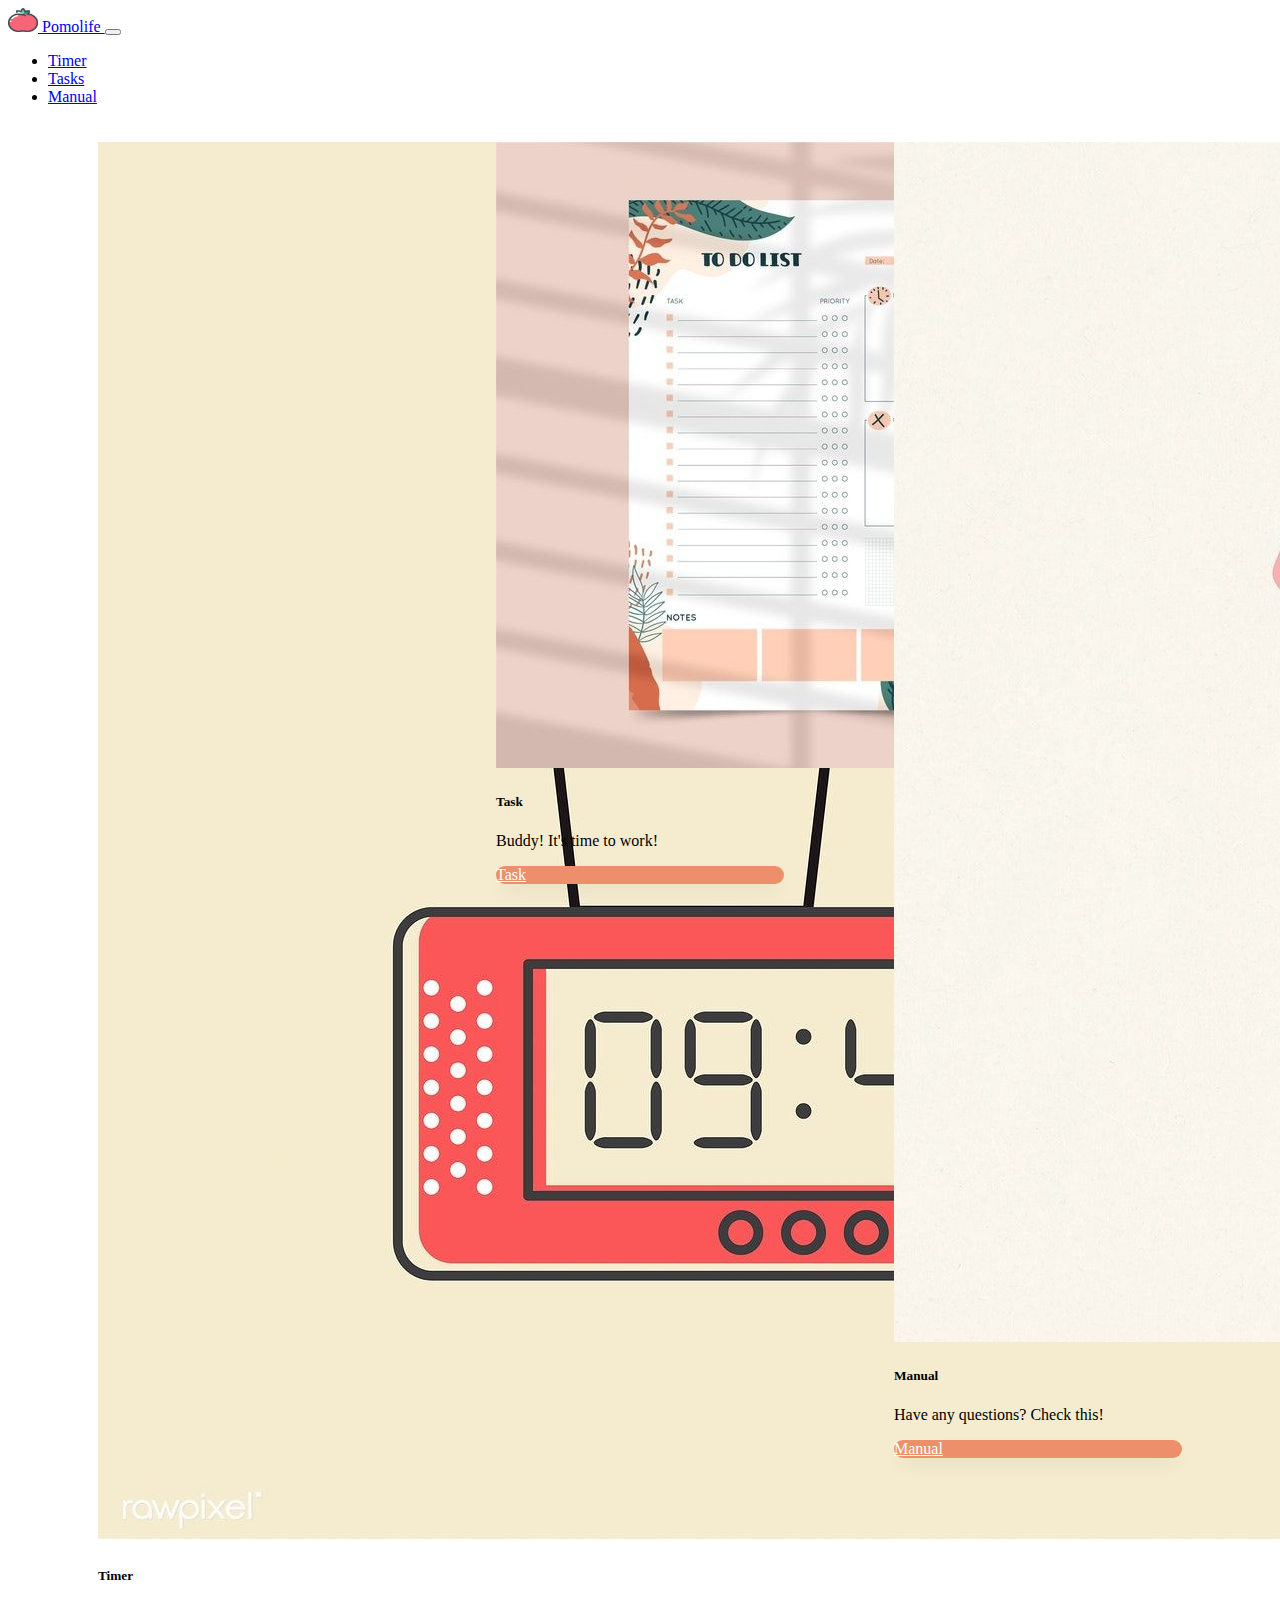
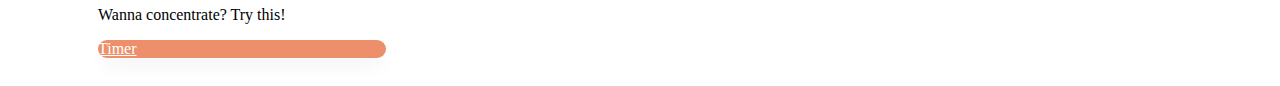
<file: index.html>
<!DOCTYPE html>
<html lang="en">

<head>
    <meta charset="utf-8">
    <meta name="viewport" content="width=device-width, initial-scale=1">
    <title>Pomolife | Home</title>
    <link rel="icon" href="icon/timer.ico">
    <link href="https://cdn.jsdelivr.net/npm/bootstrap@5.0.0-beta3/dist/css/bootstrap.min.css" rel="stylesheet"
        integrity="sha384-eOJMYsd53ii+scO/bJGFsiCZc+5NDVN2yr8+0RDqr0Ql0h+rP48ckxlpbzKgwra6" crossorigin="anonymous">
    <style>
        .btn.btn-round {
            border-radius: 40px;
            box-shadow: 0px 10px 20px -6px rgb(0 0 0 / 12%);
            display: block;
            width: 100%;
        }

        .btn.btn-primary {
            background: #ec8f6a;
            border-color: #ec8f6a;
            color: #fff;
        }

        .card {
            margin: 20px;
        }

        .cards {
            display: flex;
            flex-wrap: wrap;
            justify-content: space-evenly;
        }
    </style>
</head>

<body>
    <!-- navbar -->
    <nav class="navbar navbar-expand-lg navbar-light bg-light">
        <div class="container-fluid">
            <a class="navbar-brand" href="index.html">
                <img src="icon/tomato.png" alt="" width="30" height="24" class="d-inline-block align-text-top">
                Pomolife
            </a>

            <button class="navbar-toggler" type="button" data-bs-toggle="collapse"
                data-bs-target="#navbarSupportedContent" aria-controls="navbarSupportedContent" aria-expanded="false"
                aria-label="Toggle navigation">
                <span class="navbar-toggler-icon"></span>
            </button>
            <div class="collapse navbar-collapse" id="navbarSupportedContent">
                <ul class="navbar-nav me-auto mb-2 mb-lg-0">
                    <li class="nav-item">
                        <a class="nav-link" aria-current="page" href="timer.html">Timer</a>
                    </li>
                    <li class="nav-item">
                        <a class="nav-link" href="task.html">Tasks</a>
                    </li>
                    <li class="nav-item">
                        <a class="nav-link" href="manual.html">Manual</a>
                    </li>
                </ul>
            </div>
        </div>
    </nav>


    <div class="cards">
        <div class="card" style="width: 18rem;">
            <a href="timer.html"><img src="icon/timer.png" class="card-img-top"></a>
            <div class="card-body">
                <h5 class="card-title">Timer</h5>
                <p class="card-text">Wanna concentrate? Try this!</p>
                <a href="timer.html" class="btn mb-2 mb-md-0 btn-primary btn-block btn-round">Timer</a>

            </div>
        </div>

        <div class="card" style="width: 18rem;">
            <a href="task.html"><img src="icon/task.png" class="card-img-top"></a>
            <div class="card-body">
                <h5 class="card-title">Task</h5>
                <p class="card-text">Buddy! It's time to work!</p>
                <a href="task.html" class="btn mb-2 mb-md-0 btn-primary btn-block btn-round">Task</a>

            </div>
        </div>

        <div class="card" style="width: 18rem;">
            <a href="manual.html"><img src="icon/manual.png" class="card-img-top"></a>
            <div class="card-body">
                <h5 class="card-title">Manual</h5>
                <p class="card-text">Have any questions? Check this!</p>
                <a href="manual.html" class="btn mb-2 mb-md-0 btn-primary btn-block btn-round">Manual</a>

            </div>
        </div>
    </div>
    <script src="https://cdn.jsdelivr.net/npm/bootstrap@5.0.1/dist/js/bootstrap.bundle.min.js"
        integrity="sha384-gtEjrD/SeCtmISkJkNUaaKMoLD0//ElJ19smozuHV6z3Iehds+3Ulb9Bn9Plx0x4"
        crossorigin="anonymous"></script>
</body>

</html>
</file>
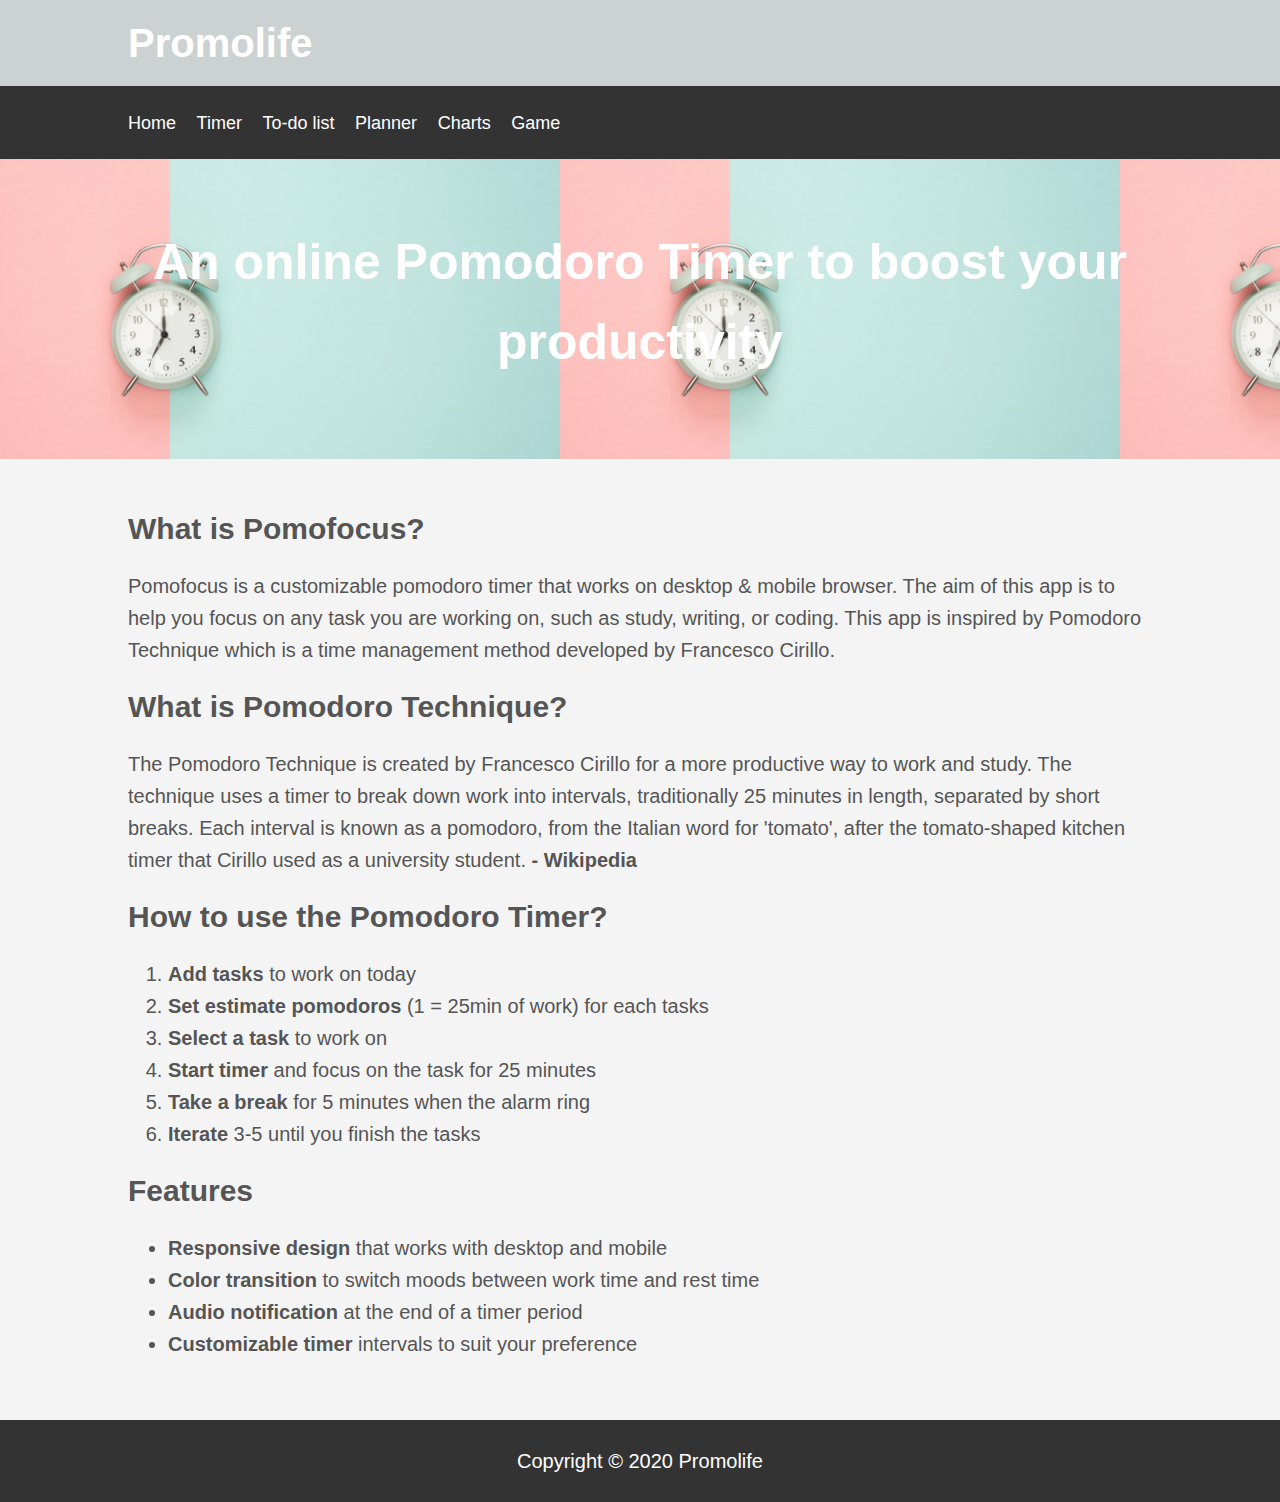
<file: pomolife1/index.html>
<!DOCTYPE html>
<html>
<head>
    <title>Promolife</title>
    <link rel="stylesheet" type="text/css" href="css/style.css">
</head>

<body>
    <header id="main-header">
        <div class="container">
            <h1>Promolife</h1>
        </div>
    </header>

    <nav id="navbar">
        <div class="container">
            <ul>
                <li><a href="#">Home</a></li>
                <li><a href="#">Timer</a></li>
                <li><a href="#">To-do list</a></li>
                <li><a href="#">Planner</a></li>
                <li><a href="#">Charts</a></li>
                <li><a href="#">Game</a></li>
            </ul>
        </div>
    </nav>

    <section id="showcase">
        <div class="container">
            <h1>An online Pomodoro Timer to boost your productivity</h1>
        </div>
    </section>

    <div class="container">
        <section id="p1">
            <h2>What is Pomofocus?</h2>
            <p>Pomofocus is a customizable pomodoro timer that works on desktop & mobile browser. The aim of this app is to help you focus on any task you are working on, such as study, writing, or coding. This app is inspired by Pomodoro Technique which is a time management method developed by Francesco Cirillo.</p>
        </section>
        <section id="p2">
            <h2>What is Pomodoro Technique?</h2>
            <p>The Pomodoro Technique is created by Francesco Cirillo for a more productive way to work and study. The technique uses a timer to break down work into intervals, traditionally 25 minutes in length, separated by short breaks. Each interval is known as a pomodoro, from the Italian word for 'tomato', after the tomato-shaped kitchen timer that Cirillo used as a university student. <b>- Wikipedia</b></p>
        </section>
        <section id="p3">
            <h2>How to use the Pomodoro Timer?</h2>
            <ol>
                <li><b>Add tasks</b> to work on today</li>
                <li><b>Set estimate pomodoros</b> (1 = 25min of work) for each tasks</li>
                <li><b>Select a task</b> to work on</li>
                <li><b>Start timer</b> and focus on the task for 25 minutes</li>
                <li><b>Take a break</b> for 5 minutes when the alarm ring</li>
                <li><b>Iterate</b> 3-5 until you finish the tasks</li>
            </ol>
        </section>
        <section id="p4">
            <h2>Features</h2>
            <ul>
                <li><b>Responsive design</b> that works with desktop and mobile</li>
                <li><b>Color transition</b> to switch moods between work time and rest time</li>
                <li><b>Audio notification</b> at the end of a timer period</li>
                <li><b>Customizable timer</b> intervals to suit your preference</li>
            </ul>
        </section>
    </div>

    <footer id="main-footer">
        <p>Copyright &copy; 2020 Promolife</p>
    </footer>
</body>
</html>
</file>
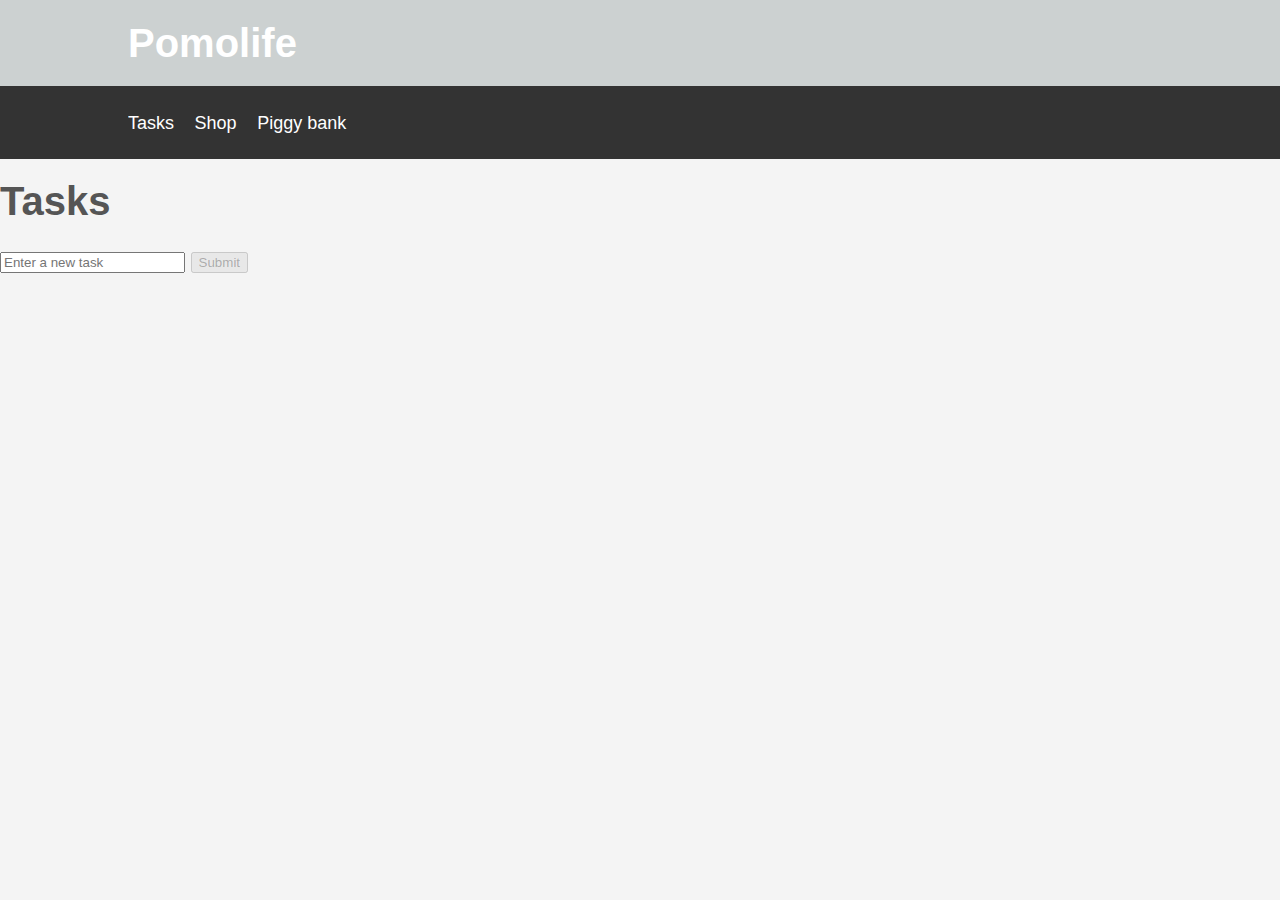
<file: pomolife2/index.html>
<!DOCTYPE html>
<html lang="en">

<head>
    <title>Pomolife</title>
    <link rel="stylesheet" type="text/css" href="css/style.css">
    <script src="js/index.js"></script>
</head>

<body>
    <header id="main-header">
        <div class="container">
            <h1>Pomolife</h1>
        </div>
    </header>

    <nav id="navbar">
        <div class="container">
            <ul>
                <li><a href="index.html">Tasks</a></li>
                <li><a href="shop.html">Shop</a></li>
                <li><a href="piggy.html">Piggy bank</a></li>
            </ul>
        </div>
    </nav>

    <div>
        <h1>Tasks</h1>
        <ul id="tasks"></ul>
    </div>

    <form>
        <input id="task" placeholder="Enter a new task" type="text">
        <input id="submit" type="submit">
    </form>

</body>

</html>
</file>
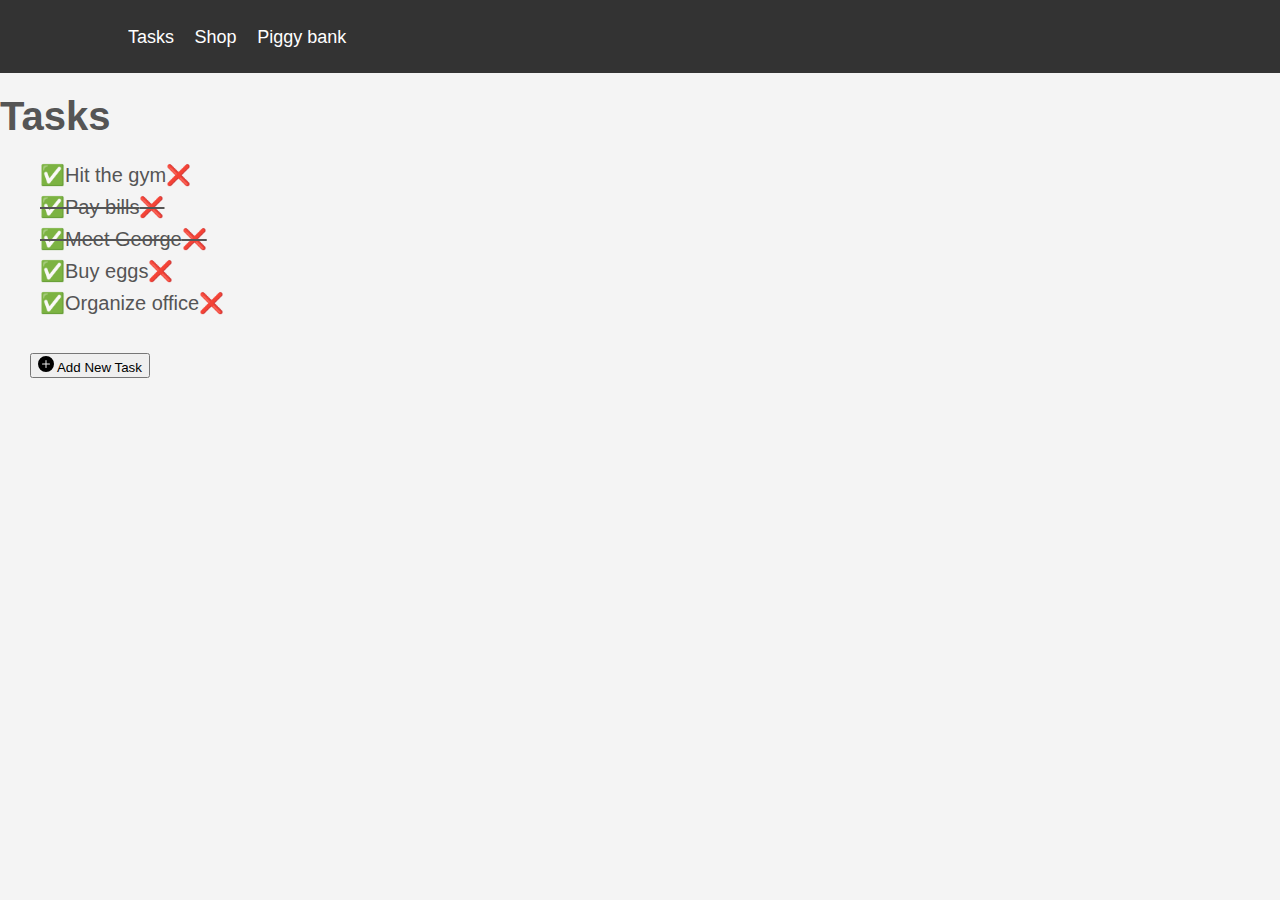
<file: pomolife4/index.html>
<!DOCTYPE html>
<html lang="en">

<head>
    <title>Pomolife</title>
    <link href="https://cdn.jsdelivr.net/npm/bootstrap@5.0.0-beta3/dist/css/bootstrap.min.css" rel="stylesheet"
        integrity="sha384-eOJMYsd53ii+scO/bJGFsiCZc+5NDVN2yr8+0RDqr0Ql0h+rP48ckxlpbzKgwra6" crossorigin="anonymous">
    <link rel="stylesheet" type="text/css" href="css/style.css">

</head>

<body>
    <!-- navbar -->
    <nav id="navbar">
        <div class="container">
            <ul>
                <li><a href="index.html">Tasks</a></li>
                <li><a href="shop.html">Shop</a></li>
                <li><a href="piggy.html">Piggy bank</a></li>
            </ul>
        </div>
    </nav>

    <!-- tasks list -->
    <div>
        <h1>Tasks</h1>
        <ul id="list">
            <li class="item"><span class="check">✅</span>Hit the gym<span class="close">❌ </span></li>
            <li class="item checked"><span class="check">✅</span>Pay bills<span class="close">❌ </span></li>
            <li class="item checked"><span class="check">✅</span>Meet George<span class="close">❌ </span></li>
            <li class="item"><span class="check">✅</span>Buy eggs<span class="close">❌ </span></li>
            <li class="item"><span class="check">✅</span>Organize office<span class="close">❌</span></li>
        </ul>
    </div>

    <!-- plus button to add a new task -->
    <div class="plus-btn-div">
        <button id="plus-btn"><svg xmlns="http://www.w3.org/2000/svg" width="16" height="16" fill="currentColor"
                class="bi bi-plus-circle-fill" viewBox="0 0 16 16">
                <path
                    d="M16 8A8 8 0 1 1 0 8a8 8 0 0 1 16 0zM8.5 4.5a.5.5 0 0 0-1 0v3h-3a.5.5 0 0 0 0 1h3v3a.5.5 0 0 0 1 0v-3h3a.5.5 0 0 0 0-1h-3v-3z" />
            </svg> Add New Task
        </button>

        <div id="dropdown" class="dropdown-content">
            <form id="plus-btn-task-form">
                <input id="plus-btn-task-input" placeholder="New task" type="text">
                <input id="plus-btn-task-submit" type="submit">
            </form>

            <p>Choose the corresponding value for the task</p>
            <select id="plus-btn-value-select">
                <option value="1">1</option>
                <option value="2">2</option>
                <option value="3">3</option>
                <option value="4">4</option>
                <option value="5">5</option>
            </select>
        </div>
    </div>


    <script src="https://cdn.jsdelivr.net/npm/bootstrap@5.0.0-beta3/dist/js/bootstrap.bundle.min.js"
        integrity="sha384-JEW9xMcG8R+pH31jmWH6WWP0WintQrMb4s7ZOdauHnUtxwoG2vI5DkLtS3qm9Ekf"
        crossorigin="anonymous"></script>
    <script src="js/index.js"></script>
</body>

</html>
</file>
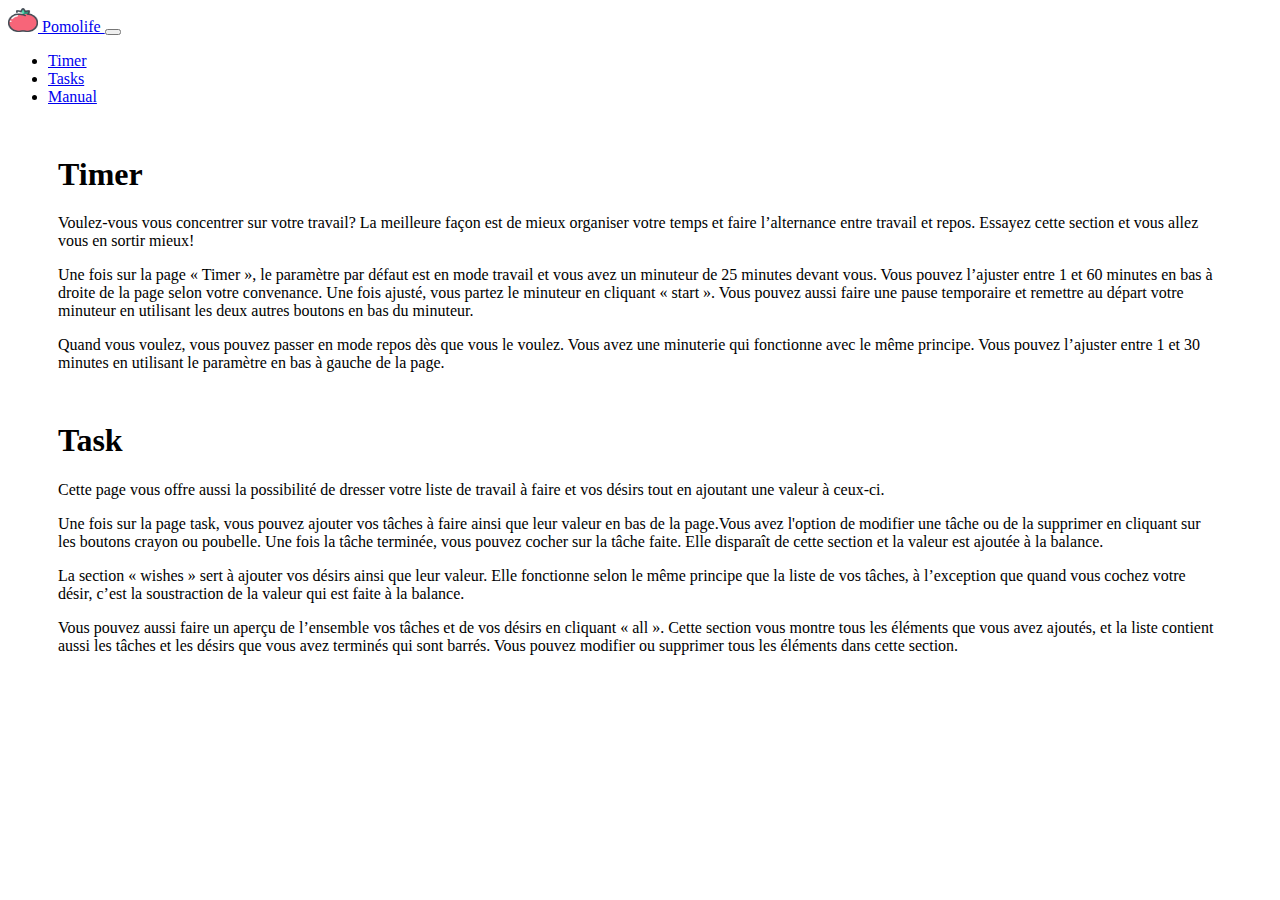
<file: manual.html>
<!DOCTYPE html>


<head>
    <title>Pomolife | Manual</title>
    <link rel="icon" href="icon/timer.ico">
    <link href="https://cdn.jsdelivr.net/npm/bootstrap@5.0.0-beta3/dist/css/bootstrap.min.css" rel="stylesheet"
        integrity="sha384-eOJMYsd53ii+scO/bJGFsiCZc+5NDVN2yr8+0RDqr0Ql0h+rP48ckxlpbzKgwra6" crossorigin="anonymous">
    <style>
        * {
            box-sizing: border-box;
        }

        .text {
            margin: 50px;
        }
    </style>
</head>

<body>
    <!-- navbar -->
    <nav class="navbar navbar-expand-lg navbar-light bg-light">
        <div class="container-fluid">
            <a class="navbar-brand" href="index.html">
                <img src="icon/tomato.png" alt="" width="30" height="24" class="d-inline-block align-text-top">
                Pomolife
            </a>

            <button class="navbar-toggler" type="button" data-bs-toggle="collapse"
                data-bs-target="#navbarSupportedContent" aria-controls="navbarSupportedContent" aria-expanded="false"
                aria-label="Toggle navigation">
                <span class="navbar-toggler-icon"></span>
            </button>
            <div class="collapse navbar-collapse" id="navbarSupportedContent">
                <ul class="navbar-nav me-auto mb-2 mb-lg-0">
                    <li class="nav-item">
                        <a class="nav-link" aria-current="page" href="timer.html">Timer</a>
                    </li>
                    <li class="nav-item">
                        <a class="nav-link" href="task.html">Tasks</a>
                    </li>
                    <li class="nav-item">
                        <a class="nav-link" href="manual.html">Manual</a>
                    </li>
                </ul>
            </div>
        </div>
    </nav>

    <div class="text">
        <h1>Timer</h1>
        <p>
            Voulez-vous vous concentrer sur votre travail? La meilleure façon est de mieux organiser votre temps et
            faire
            l’alternance entre travail et repos. Essayez cette section et vous allez vous en sortir mieux!
        </p>
        <p>
            Une fois sur la page « Timer », le paramètre par défaut est en mode travail et vous avez un minuteur de 25
            minutes
            devant vous. Vous pouvez l’ajuster entre 1 et 60 minutes en bas à droite de la page selon votre convenance.
            Une fois
            ajusté, vous partez le minuteur en cliquant « start ». Vous pouvez aussi faire une pause temporaire et
            remettre au
            départ votre minuteur en utilisant les deux autres boutons en bas du minuteur.

        </p>
        <p>Quand vous voulez, vous pouvez passer en mode repos dès que vous le voulez. Vous avez une minuterie qui
            fonctionne avec
            le même principe. Vous pouvez l’ajuster entre 1 et 30 minutes en utilisant le paramètre en bas à gauche de
            la page.
        </p>

    </div>


    <div class="text">
        <h1>Task</h1>
        <p>Cette page vous offre aussi la possibilité de dresser votre liste de travail à faire et vos désirs tout en
            ajoutant une valeur à ceux-ci.
        </p>
        <p>Une fois sur la page task, vous pouvez ajouter vos tâches à faire ainsi que leur valeur en bas de la
            page.Vous avez l'option de modifier une tâche ou de la supprimer en cliquant sur les boutons crayon ou
            poubelle. Une fois la tâche terminée, vous pouvez cocher sur la tâche faite. Elle disparaît de cette section
            et la valeur est ajoutée à la balance.
        </p>

        <p>La section « wishes » sert à ajouter vos désirs ainsi que leur valeur. Elle fonctionne selon le même principe
            que la
            liste de vos tâches, à l’exception que quand vous cochez votre désir, c’est la soustraction de la valeur qui
            est faite à
            la balance.
        </p>
        <p>
            Vous pouvez aussi faire un aperçu de l’ensemble vos tâches et de vos désirs en cliquant « all ». Cette
            section vous
            montre tous les éléments que vous avez ajoutés, et la liste contient aussi les tâches et les désirs que vous
            avez
            terminés qui sont barrés. Vous pouvez modifier ou supprimer tous les éléments dans cette section.

        </p>

    </div>


    <script src="https://cdn.jsdelivr.net/npm/bootstrap@5.0.1/dist/js/bootstrap.bundle.min.js"
        integrity="sha384-gtEjrD/SeCtmISkJkNUaaKMoLD0//ElJ19smozuHV6z3Iehds+3Ulb9Bn9Plx0x4"
        crossorigin="anonymous"></script>
</body>

</html>
</file>
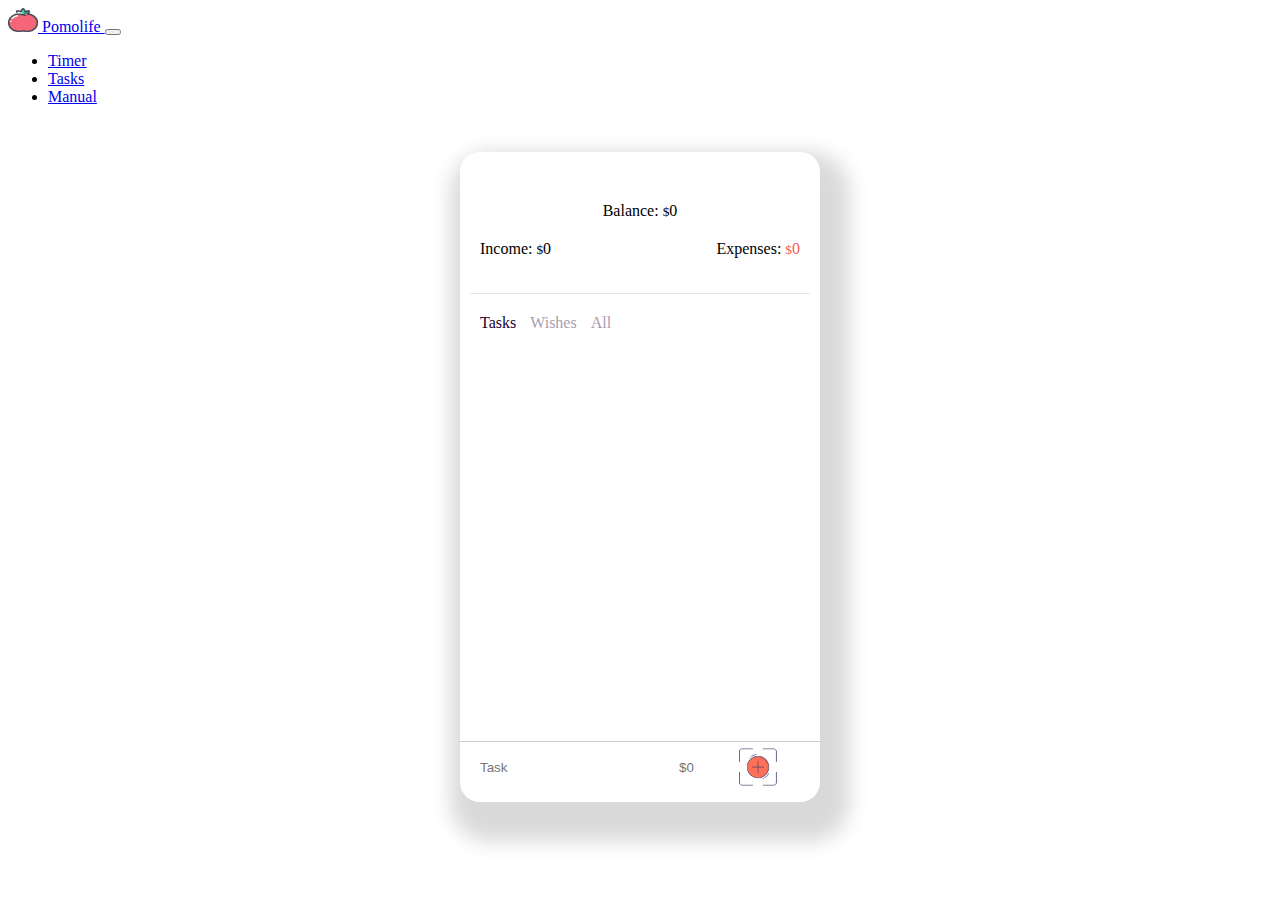
<file: task.html>
<!DOCTYPE html>
<html lang="en">

<head>
    <meta charset="utf-8">
    <meta name="viewport" content="width=device-width, initial-scale=1">
    <title>Pomolife | Task</title>
    <link rel="icon" href="icon/timer.ico">
    <link href="https://cdn.jsdelivr.net/npm/bootstrap@5.0.0-beta3/dist/css/bootstrap.min.css" rel="stylesheet"
        integrity="sha384-eOJMYsd53ii+scO/bJGFsiCZc+5NDVN2yr8+0RDqr0Ql0h+rP48ckxlpbzKgwra6" crossorigin="anonymous">
    <link rel="stylesheet" type="text/css" href="css/style.css">
</head>

<body>
    <!-- navbar -->
    <nav class="navbar navbar-expand-lg navbar-light bg-light">
        <div class="container-fluid">
            <a class="navbar-brand" href="index.html">
                <img src="icon/tomato.png" alt="" width="30" height="24" class="d-inline-block align-text-top">
                Pomolife
            </a>

            <button class="navbar-toggler" type="button" data-bs-toggle="collapse"
                data-bs-target="#navbarSupportedContent" aria-controls="navbarSupportedContent" aria-expanded="false"
                aria-label="Toggle navigation">
                <span class="navbar-toggler-icon"></span>
            </button>
            <div class="collapse navbar-collapse" id="navbarSupportedContent">
                <ul class="navbar-nav me-auto mb-2 mb-lg-0">
                    <li class="nav-item">
                        <a class="nav-link" aria-current="page" href="timer.html">Timer</a>
                    </li>
                    <li class="nav-item">
                        <a class="nav-link" href="index.html">Tasks</a>
                    </li>
                    <li class="nav-item">
                        <a class="nav-link" href="manual.html">Manual</a>
                    </li>
                </ul>
            </div>
        </div>
    </nav>

    <div class="budget-container">
        <!-- budget header div -->
        <div class="budget-header">
            <!-- balance div -->
            <div class="balance">
                <div class="title">
                    Balance:
                </div>
                <div class="value">
                    <small>$</small>0
                </div>
            </div>

            <!-- account div - income and expenses -->
            <div class="account">
                <div class="income">
                    <div class="title">
                        Income:
                    </div>
                    <div class="income-total">
                        <small>$</small>0
                    </div>
                </div>

                <div class="expenses">
                    <div class="title">
                        Expenses:
                    </div>
                    <div class="expenses-total">
                        <small>$</small>0
                    </div>
                </div>
            </div>
        </div>

        <!-- dashboard div -->
        <div class="budget-dashboard">
            <hr />
            <!-- 3 tabs -->
            <div class="toggle">
                <div class="tab1 active">Tasks</div>
                <div class="tab2">Wishes</div>
                <div class="tab3">All</div>
            </div>

            <!-- income div -->
            <div id="task">
                <!-- this is an entry list -->
                <ul class="list"></ul>
                <div class="input">
                    <input type="text" id="task-title-input" name="title" placeholder="Task">
                    <input type="number" id="task-amount-input" name="amount" placeholder="$0">
                    <div class="add-task"><img src="icon/plus.png" alt=""></div>
                </div>
            </div>

            <!-- wish div which is by default hidden-->
            <div class="hide" id="wish">
                <ul class="list"></ul>
                <div class="input">
                    <input type="text" id="wish-title-input" name="title" placeholder="Wish">
                    <input type="number" id="wish-amount-input" name="amount" placeholder="$0">
                    <div class="add-wish"><img src="icon/plus.png" alt=""></div>
                </div>
            </div>

            <!-- all div which is by default hidden-->
            <div class="hide" id="all">
                <ul class="list"></ul>
            </div>
        </div>
    </div>


    <script src="https://cdn.jsdelivr.net/npm/bootstrap@5.0.0-beta3/dist/js/bootstrap.bundle.min.js"
        integrity="sha384-JEW9xMcG8R+pH31jmWH6WWP0WintQrMb4s7ZOdauHnUtxwoG2vI5DkLtS3qm9Ekf"
        crossorigin="anonymous"></script>
    <script src="js/budget.js"></script>
</body>

</html>
</file>
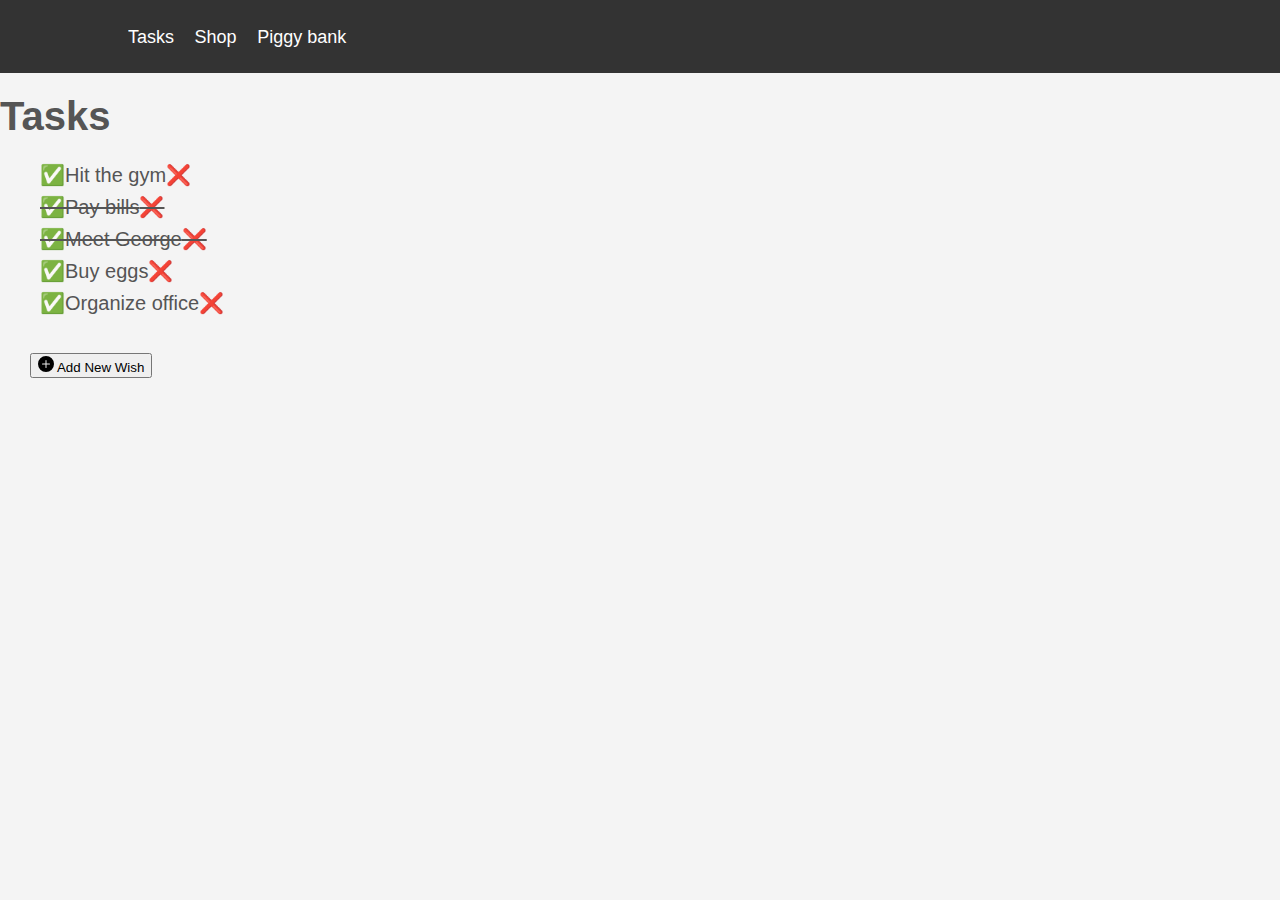
<file: pomolife4/shop.html>
<!DOCTYPE html>
<html lang="en">

<head>
    <title>Pomolife</title>
    <link href="https://cdn.jsdelivr.net/npm/bootstrap@5.0.0-beta3/dist/css/bootstrap.min.css" rel="stylesheet"
        integrity="sha384-eOJMYsd53ii+scO/bJGFsiCZc+5NDVN2yr8+0RDqr0Ql0h+rP48ckxlpbzKgwra6" crossorigin="anonymous">
    <link rel="stylesheet" type="text/css" href="css/style.css">

</head>

<body>
    <!-- navbar -->
    <nav id="navbar">
        <div class="container">
            <ul>
                <li><a href="index.html">Tasks</a></li>
                <li><a href="shop.html">Shop</a></li>
                <li><a href="piggy.html">Piggy bank</a></li>
            </ul>
        </div>
    </nav>

    <!-- tasks list -->
    <div>
        <h1>Tasks</h1>
        <ul id="list">
            <li class="item"><span class="check">✅</span>Hit the gym<span class="close">❌ </span></li>
            <li class="item checked"><span class="check">✅</span>Pay bills<span class="close">❌ </span></li>
            <li class="item checked"><span class="check">✅</span>Meet George<span class="close">❌ </span></li>
            <li class="item"><span class="check">✅</span>Buy eggs<span class="close">❌ </span></li>
            <li class="item"><span class="check">✅</span>Organize office<span class="close">❌</span></li>
        </ul>
    </div>

    <!-- plus button to add a new task -->
    <div class="plus-btn-div">
        <button id="plus-btn"><svg xmlns="http://www.w3.org/2000/svg" width="16" height="16" fill="currentColor"
                class="bi bi-plus-circle-fill" viewBox="0 0 16 16">
                <path
                    d="M16 8A8 8 0 1 1 0 8a8 8 0 0 1 16 0zM8.5 4.5a.5.5 0 0 0-1 0v3h-3a.5.5 0 0 0 0 1h3v3a.5.5 0 0 0 1 0v-3h3a.5.5 0 0 0 0-1h-3v-3z" />
            </svg> Add New Wish
        </button>

        <div id="dropdown" class="dropdown-content">
            <form id="plus-btn-task-form">
                <input id="plus-btn-task-input" placeholder="New wish" type="text">
                <input id="plus-btn-task-submit" type="submit">
            </form>

            <p>Choose the corresponding price for the wish</p>
            <select id="plus-btn-value-select">
                <option value="1">1</option>
                <option value="2">2</option>
                <option value="3">3</option>
                <option value="4">4</option>
                <option value="5">5</option>
            </select>
        </div>
    </div>


    <script src="https://cdn.jsdelivr.net/npm/bootstrap@5.0.0-beta3/dist/js/bootstrap.bundle.min.js"
        integrity="sha384-JEW9xMcG8R+pH31jmWH6WWP0WintQrMb4s7ZOdauHnUtxwoG2vI5DkLtS3qm9Ekf"
        crossorigin="anonymous"></script>
    <script src="js/index.js"></script>
</body>

</html>
</file>
<file: pomolife1/css/style.css>
body{
    background-color:#f4f4f4;
    color:#555;
    font-family:Arial, Helvetica, sans-serif;
    font-size:20px;
    line-height:1.6em;
    margin:0;
}

.container{
    width:80%;
    margin:auto;
    overflow:hidden;
}

#main-header{
    background-color:#ccd1d1;
    color:#fff;
}

#navbar{
    background-color:#333;
    color:#fff;
}

#navbar ul{
    padding:0;
    list-style:none;
}

#navbar li{
    display:inline;
}

#navbar a{
    color:#fff;
    text-decoration:none;
    font-size:18px;
    padding-right:15px;
}

#navbar a:hover{
    color:#FAD7A0;
}

#showcase {
    background-image:url(../images/showcase.png);
    backgrounf-position:center;
    min-height:300px;
    margin-bottom:30px;
    text-align:center;
}

#showcase h1{
    color:#fff;
    font-size:50px;
    line-height:1.6em;
    padding-top:30px;
}

#main-footer{
    background:#333;
    color:#fff;
    text-align: center;
    padding:5px;
    margin-top:40px;
}
</file>
<file: pomolife2/css/style.css>
body{
    background-color:#f4f4f4;
    color:#555;
    font-family:Arial, Helvetica, sans-serif;
    font-size:20px;
    line-height:1.6em;
    margin:0;
}

.container{
    width:80%;
    margin:auto;
    overflow:hidden;
}

#main-header{
    background-color:#ccd1d1;
    color:#fff;
}

#navbar{
    background-color:#333;
    color:#fff;
}

#navbar ul{
    padding:0;
    list-style:none;
}

#navbar li{
    display:inline;
}

#navbar a{
    color:#fff;
    text-decoration:none;
    font-size:18px;
    padding-right:15px;
}

#navbar a:hover{
    color:#FAD7A0;
}
</file>
<file: pomolife4/css/style.css>
body{
    background-color:#f4f4f4;
    color:#555;
    font-family:Arial, Helvetica, sans-serif;
    font-size:20px;
    line-height:1.6em;
    margin: 0;
}

.container{
    width:80%;
    margin:auto;
    overflow:hidden;
}

/*navbar*/
#navbar{
    background-color:#333;
    color:#fff;
}

#navbar ul{
    padding:0;
    list-style:none;
}

#navbar li{
    display:inline;
}

#navbar a{
    color:#fff;
    text-decoration:none;
    font-size:18px;
    padding-right:15px;
}

#navbar a:hover{
    color:#FAD7A0;
}

/*list*/
ul{
  list-style-type: none;
}

/* When clicked on check mark, strike out text */
ul li.checked {
  text-decoration: line-through;
}

.check  {
cursor:pointer;
}

.close  {
    cursor:pointer;
}

/* plus button */
.plus-btn-div{
    margin: 30px;
}

/* dropdown plus button */
.dropdown-content{
    display: none;
}

.show{
    display: block;
}

/* plus-btn-value-select */
#plus-btn-value-select{
    cursor: pointer;
}
</file>
<file: css/style.css>
*{box-sizing: border-box;}

/* budget container */
.budget-container{
    position: absolute;
    width: 360px;
    height: 650px;
    top: 53%;
    left: 50%;
    transform: translateX(-50%) translateY(-50%);
    box-shadow: 10px 20px 20px 20px rgba(0, 0, 0, 0.15);
    border-radius: 20px;
}

/* balance */
.balance{
    margin-top: 50px;
    text-align: center;
}

.balance *{
    display: inline-block;
}

/* account */
.account{
    width: 320px;
    margin: 20px;
}

.account *{
    display: inline-block;
}

.expenses-total{
    color: #f0624d;
}

.expenses{
    float: right;
}

/* horizontal breaker */
hr {
    margin-right: 10px;
    margin-left: 10px;
    margin-top: 1rem;
    margin-bottom: 1rem;
    border: 0;
    border-top: 1px solid rgba(0, 0, 0, 0.1);
}


/* dashboard */
.budget-dashboard{
    display: block;
    width: 360px;
    height: 470px;
    background-color: #FFF;
    margin-top: 35px;
}

/* tabs */
.toggle{
    display: block;
    margin-top: 20px;
    margin-left: 20px;
}

.toggle .tab1, .tab2, .tab3{
    display: inline-block;
    cursor: pointer;
    color: #1a0034;
    opacity: 0.4;
}

.toggle .tab2, .tab3{
    margin-left: 10px;
}

.active{
    opacity : 1 !important;
}

.hide{
    display: none;
}

/* task, wish and all dashboard div */
.budget-dashboard #task, #expense, #all{
    width: 360px;
    height: 340px;
    position: relative;
}

/* lists */
#task ul, #wish ul, #all ul{
    position: relative;
    width: 360px;
    height: 340px;
    margin: 0;
    margin-top: 20px;
    padding: 0;
    list-style-type: none;
    overflow-x: auto;
}

/* list items */
.list li{
    margin-left: 20px;
}

.list li *{
    display: inline-block;
    height: 30px;
    vertical-align: center;
}

/* list item icons */
.entry{
    width:250px;
    height: auto;
    margin-bottom: 10px;;
    word-wrap: break-word;
    vertical-align: middle;
}

.checkbox{
    width: 20px;
    height: 20px;
    cursor: pointer;
    vertical-align: middle;
}

.edit, .delete{
    width:20px;
    height: 20px;
    cursor: pointer;
    background-size: 20px 20px;
    background-repeat: no-repeat;
    vertical-align: middle;
}



.edit{background-image: url('../icon/edit.png');}

.delete{background-image: url('../icon/trash.png');}

/* inputs */
.input{
    width: 360px;
    position: fixed;
    bottom: 10px;
    border-top: 1px solid #ccc;
}

.input *{
    display: inline-block;
    vertical-align: middle;
}

#task .input input#task-title-input, #wish .input input#wish-title-input{
    height: 40px;
    width : 200px;
    padding-left: 10px;
    margin: 5px;
    margin-left: 10px;
    border-radius: 10px 0 0 10px;
    border: none;
}

#task .input input#task-amount-input, #wish .input input#wish-amount-input{
    height: 40px;
    width : 60px;
    padding-left: 10px;
    margin: 5px;
    margin-left: -10px;
    border-radius: 0 10px 10px 0;
    border: none;
}

.add-task, .add-wish{
    right: 0px;
}

#task .input .add-task img, #wish .input .add-wish img{
    position: relative;
    width: 40px;
    height: 40px;
    cursor: pointer;
}

.checked .entry{
    text-decoration-line: line-through;
}

/* date */
.date{
    font-size:24px;
    font-weight: bold;
    padding-left: 20px;
}
</file>
